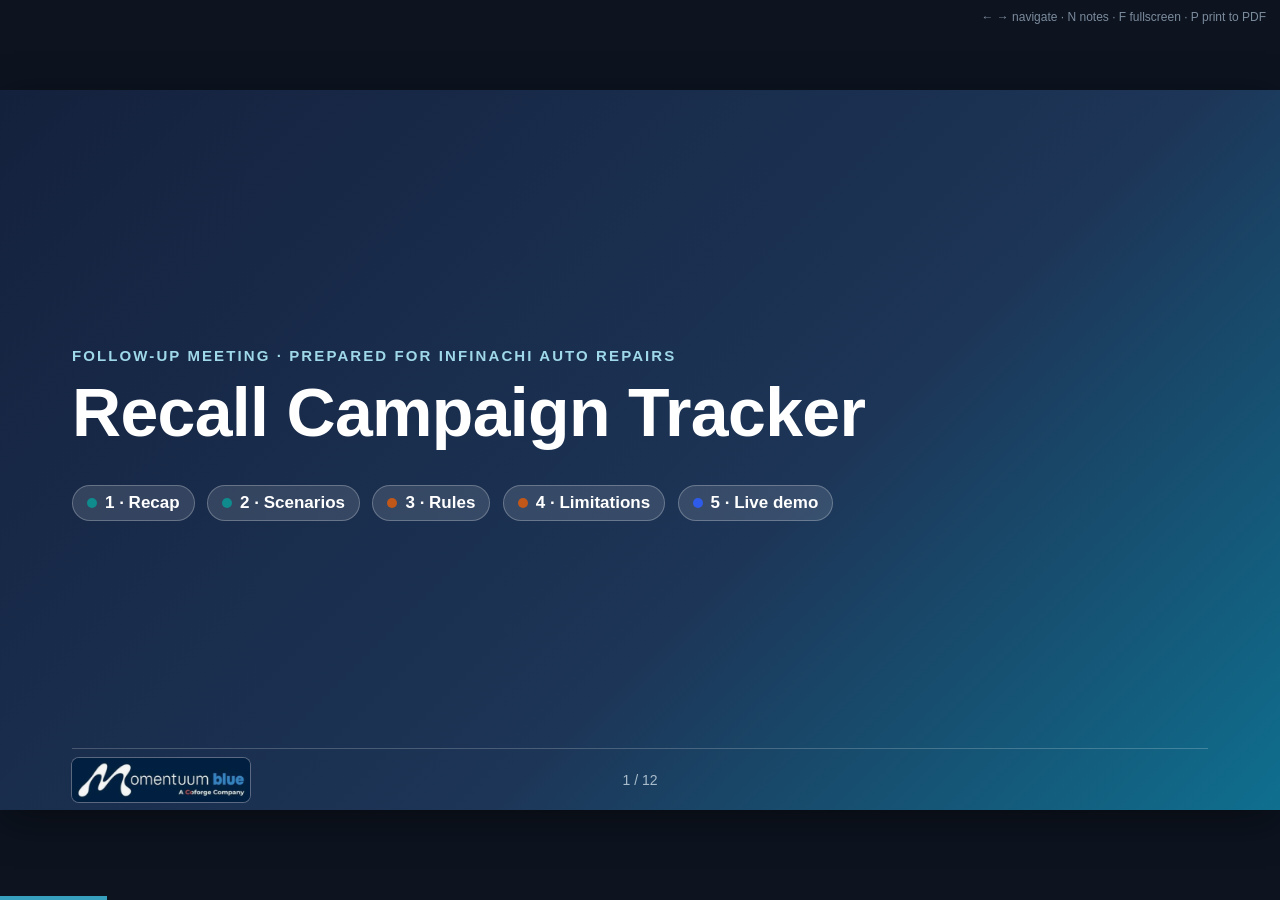
<file: presentation/2_recall_tracker_followup_deck.html>
<!DOCTYPE html>
<html lang="en">
<head>
<meta charset="utf-8">
<meta name="viewport" content="width=device-width, initial-scale=1">
<title>Recall Campaign Tracker – Follow-up Meeting</title>
<style>
  :root{
    --navy:#14213d; --ink:#1b2430; --muted:#5b6675; --bg:#f5f7fa; --card:#ffffff; --line:#dfe5ec;
    --accent:#0f6f8f; --accent-soft:#e4f2f7;
    --sanket:#2f5bea; --julian:#0f8b8d; --devang:#c2571a;
    --warn:#a4452c; --warn-soft:#fbece7;
    --notes-h:190px;
  }
  *{box-sizing:border-box;margin:0;padding:0}
  html,body{height:100%;background:#0d1420;font-family:-apple-system,BlinkMacSystemFont,"Segoe UI",Roboto,"Helvetica Neue",Arial,sans-serif;color:var(--ink);overflow:hidden}
  #viewport{position:fixed;left:0;top:0;width:100vw;height:100vh;overflow:hidden}
  body.notes-open #viewport{height:calc(100vh - var(--notes-h))}
  #stage{position:absolute;left:50%;top:50%;width:1280px;height:720px;transform-origin:center center;background:var(--bg);box-shadow:0 10px 40px rgba(0,0,0,.45);overflow:hidden}

  .slide{position:absolute;inset:0;display:none;flex-direction:column;padding:48px 72px 72px;background:var(--bg)}
  .slide.active{display:flex}
  .slide .notes{display:none}
  svg{display:block;width:100%;height:auto}
  svg text{font-family:-apple-system,BlinkMacSystemFont,"Segoe UI",Roboto,"Helvetica Neue",Arial,sans-serif}

  .eyebrow{font-size:15px;letter-spacing:.14em;text-transform:uppercase;color:var(--accent);font-weight:700;margin-bottom:10px}
  h1{font-size:44px;line-height:1.12;color:var(--navy);font-weight:750;letter-spacing:-.01em}
  p,li{font-size:22px;line-height:1.4}
  .lead{font-size:26px;color:var(--muted);margin-top:16px;max-width:980px}
  .content{flex:1;display:flex;flex-direction:column;margin-top:22px;min-height:0}

  .speaker{position:absolute;top:32px;right:48px;display:flex;align-items:center;gap:8px;font-size:15px;font-weight:700;padding:6px 14px 6px 10px;border-radius:999px;background:#fff;border:1px solid var(--line);color:var(--ink)}
  .speaker i{width:10px;height:10px;border-radius:50%;display:inline-block}
  .s-sanket i{background:var(--sanket)} .s-julian i{background:var(--julian)} .s-devang i{background:var(--devang)}
  .s-all i{background:conic-gradient(var(--sanket) 0 33%,var(--julian) 33% 66%,var(--devang) 66% 100%)}

  /* footer with brand */
  .foot{position:absolute;left:72px;right:72px;bottom:0;height:62px;display:flex;align-items:center;justify-content:space-between;border-top:1px solid var(--line);font-size:14px;color:#6c7889}
  .brand{display:flex;align-items:center;gap:10px;font-weight:700;color:var(--navy);font-size:15px}
  .brand i{width:24px;height:24px;border-radius:7px;background:linear-gradient(135deg,#1d3557,#0f6f8f);display:flex;align-items:center;justify-content:center;color:#fff;font-style:normal;font-size:13px;font-weight:800}
  .logo{height:44px;width:auto;border-radius:7px;display:block}
  .title-slide .logo{box-shadow:0 0 0 1px rgba(255,255,255,.28)}
  .title-slide .foot{border-top-color:rgba(255,255,255,.2);color:#a9bccb}
  .title-slide .brand{color:#fff}
  .title-slide .brand i{background:rgba(255,255,255,.2)}

  .grid{display:grid;gap:22px}
  .g2{grid-template-columns:1fr 1fr} .g3{grid-template-columns:repeat(3,1fr)} .g5{grid-template-columns:repeat(5,1fr);gap:16px}
  .card{background:var(--card);border:1px solid var(--line);border-radius:14px;padding:20px 24px}
  .card h3{font-size:22px;color:var(--navy);margin-bottom:8px}
  .card p,.card li{font-size:21px;line-height:1.4;color:#2c3643}
  .card ul{padding-left:20px} .card li{margin-top:4px}
  .chip{display:inline-block;font-size:14px;font-weight:700;padding:4px 10px;border-radius:999px;background:var(--accent-soft);color:var(--accent);margin-right:6px}
  .chip.confirm{background:#fff4d6;color:#8a6100}
  .chip.warn{background:var(--warn-soft);color:var(--warn)}
  .small{font-size:15px;color:var(--muted)}
  a{color:var(--accent)}

  /* title / closing */
  .title-slide{justify-content:center;background:linear-gradient(135deg,#14213d 0%,#1d3557 60%,#0f6f8f 100%);color:#fff}
  .title-slide h1{color:#fff;font-size:68px}
  .title-slide .eyebrow{color:#9fd8e8}
  .title-slide .lead{color:#d6e4ee}
  .title-slide .speaker{background:rgba(255,255,255,.12);border-color:rgba(255,255,255,.25);color:#fff}
  .thanks{align-items:center;text-align:center}
  .thanks h1{font-size:88px}

  /* team + agenda */
  .person{display:flex;gap:16px;align-items:flex-start}
  .avatar{width:52px;height:52px;border-radius:50%;display:flex;align-items:center;justify-content:center;color:#fff;font-weight:700;font-size:20px;flex:none}
  .person h3{margin:0;font-size:22px} .person p{font-size:18px;color:var(--muted);margin-top:2px}
  .agenda li{list-style:none;display:flex;gap:12px;align-items:center;font-size:21px;padding:14px 0;border-bottom:1px solid var(--line)}
  .agenda li:last-child{border-bottom:none}
  .agenda .n{width:28px;height:28px;border-radius:50%;background:var(--accent-soft);color:var(--accent);font-weight:700;font-size:15px;display:flex;align-items:center;justify-content:center;flex:none}
  .agenda .t{margin-left:auto;font-size:15px;color:var(--muted);white-space:nowrap}
  .agenda .who{width:10px;height:10px;border-radius:50%;flex:none}

  .stat{background:var(--navy);color:#fff;border-radius:14px;padding:20px 24px}
  .stat b{display:block;font-size:44px;line-height:1.05;color:#7fd3e6}
  .stat span{font-size:16px;color:#cfdbe6;line-height:1.35;display:block;margin-top:6px}

  /* pipeline */
  .step{background:var(--card);border:1px solid var(--line);border-radius:14px;padding:16px 16px 14px;position:relative}
  .step .num{width:30px;height:30px;border-radius:50%;background:var(--julian);color:#fff;font-weight:700;display:flex;align-items:center;justify-content:center;margin-bottom:8px}
  .step h3{font-size:21px;color:var(--navy);margin-bottom:4px}
  .step p{font-size:16px;line-height:1.35;color:#2c3643}
  .step:not(:last-child)::after{content:"›";position:absolute;right:-14px;top:50%;transform:translateY(-50%);font-size:30px;color:#9aa6b5;font-weight:700;z-index:2}
  .legend{display:flex;gap:26px;flex-wrap:wrap;margin-top:6px;font-size:16px;color:#2c3643}
  .legend span{display:flex;align-items:center;gap:8px}
  .dot{width:16px;height:16px;border-radius:50%;display:inline-block;flex:none}

  table{width:100%;border-collapse:collapse;background:#fff;border:1px solid var(--line);border-radius:12px;overflow:hidden}
  th{background:#eef2f6;text-align:left;font-size:14px;white-space:nowrap;letter-spacing:.04em;text-transform:uppercase;color:#4a5667;padding:10px 12px}
  td{font-size:17px;padding:14px 14px;border-top:1px solid var(--line);vertical-align:top;color:#2c3643}
  td.nw{white-space:nowrap}
  td.mono{font-family:ui-monospace,Menlo,Consolas,monospace;font-size:14px}

  /* questions */
  .q{display:flex;gap:18px;align-items:center;background:#fff;border:1px solid var(--line);border-radius:12px;padding:15px 22px;margin-bottom:12px}
  .q .qn{width:34px;height:34px;border-radius:50%;background:var(--accent-soft);color:var(--accent);font-weight:800;font-size:17px;display:flex;align-items:center;justify-content:center;flex:none}
  .q p{font-size:22px;line-height:1.34}

  .qs .content{margin-top:16px}
  .qs .q{padding:12px 20px;margin-bottom:9px}
  .qs .q p{font-size:20px;line-height:1.3}
  #bar{position:fixed;left:0;bottom:0;height:4px;background:#37a0bf;width:0;transition:width .2s;z-index:5}
  #hint{position:fixed;right:14px;top:10px;font-size:12px;color:#8fa0b3;z-index:6;opacity:.85}
  #notes{display:none;position:fixed;left:0;right:0;bottom:0;height:var(--notes-h);background:#101a2a;color:#e5edf5;padding:16px 28px;overflow:auto;border-top:2px solid #2a3b55;z-index:7;font-size:16px;line-height:1.5}
  body.notes-open #notes{display:block}
  #notes h4{font-size:13px;letter-spacing:.12em;text-transform:uppercase;color:#7fd3e6;margin-bottom:6px}
  #notes ul{padding-left:20px} #notes li{font-size:16px;margin-top:3px}

  @media print{
    @page{size:1280px 720px;margin:0}
    html,body{overflow:visible;background:#fff;height:auto}
    #viewport{position:static;width:auto;height:auto}
    #stage{position:static;transform:none!important;box-shadow:none;width:1280px;height:auto;overflow:visible}
    .slide{display:flex!important;position:relative;width:1280px;height:720px;page-break-after:always;break-after:page}
    #bar,#hint,#notes{display:none!important}
  }

  /* follow-up deck additions */
  .s-julian i{background:var(--julian)}
  .part-chip{display:inline-flex;align-items:center;gap:8px;font-size:17px;font-weight:600;padding:7px 14px;border-radius:999px;background:rgba(255,255,255,.12);border:1px solid rgba(255,255,255,.25);color:#fff;margin:0 8px 8px 0}
  .part-chip i{width:10px;height:10px;border-radius:50%;display:inline-block}
  .tag{display:inline-block;font-size:14px;font-weight:700;padding:3px 10px;border-radius:999px;margin-right:4px;white-space:nowrap}
  .tag.n{background:#e5f1f9;color:#1d6fa5} .tag.r{background:#fcf1d9;color:#8a5a00} .tag.d{background:#eee9f8;color:#5b3e96} .tag.ok{background:#e3f4e8;color:#1c6b3a}
  .stat.n b{color:#8fd0f0} .stat.r b{color:#f4cf7a} .stat.d b{color:#cdb8f5}
  .stat.small b{font-size:38px}
  td.v{font-family:ui-monospace,Menlo,Consolas,monospace;font-size:14px;white-space:nowrap}
  .roomy td{padding:14px 14px;font-size:20px} .roomy th{padding:12px 14px}
  .tight td{padding:9px 12px;font-size:16px} .tight th{padding:8px 12px}
  .ask{background:#fff4d6;border-color:#ecd48a}
  .cols{display:grid;gap:20px}
  .lbl{font-size:13px;letter-spacing:.1em;text-transform:uppercase;color:var(--muted);font-weight:700;margin-bottom:6px}
  .num2{width:30px;height:30px;border-radius:50%;background:var(--accent);color:#fff;font-weight:700;display:flex;align-items:center;justify-content:center;flex:none;font-size:15px}
  .row{display:flex;gap:14px;align-items:flex-start}
  .foot .right{font-size:14px}
  .logo[hidden]{display:none}
  .pgnum{position:absolute;left:0;right:0;text-align:center;font-size:14px;color:#6c7889;pointer-events:none}
  .title-slide .pgnum{color:#a9bccb}
</style>
</head>
<body>
<div id="viewport"><div id="stage">

<!-- 1 TITLE -->
<section class="slide title-slide" data-part="1">
  <div class="eyebrow">Follow-up meeting · prepared for Infinachi Auto Repairs</div>
  <h1>Recall Campaign Tracker</h1>
  <div style="margin-top:34px">
    <span class="part-chip"><i data-p="1"></i>1 · Recap</span>
    <span class="part-chip"><i data-p="1"></i>2 · Scenarios</span>
    <span class="part-chip"><i data-p="2"></i>3 · Rules</span>
    <span class="part-chip"><i data-p="2"></i>4 · Limitations</span>
    <span class="part-chip"><i data-p="3"></i>5 · Live demo</span>
  </div>
  <div class="foot"><span class="logo-slot"></span></div>
  <aside class="notes" data-min="1"><ul>
    <li>Thank everyone for the time. One sentence on what we are showing today.</li>
    <li>Name who speaks when: the dots match the speaker chip at the top right of every slide.</li>
    <li>15 minutes in total: about 5 for recap and scenarios, 5 for rules and limitations, 5 for the demo.</li>
  </ul></aside>
</section>
<section class="slide" data-part="1">
  <div class="eyebrow">Recap · what we agreed</div>
  <h1>What changed since the first proposal</h1>
  <div class="content">

    <table class="roomy">
      <tr><th style="width:17%">Topic</th><th style="width:38%">First proposal</th><th>What we built (from the 4 Nov answers)</th></tr>
      <tr><td><b>Inputs</b></td><td>Manufacturer, seller and central-body records</td><td>Five dealership CSVs: affected, notices, repairs, vehicles, campaigns</td></tr>
      <tr><td><b>Affected</b></td><td>Model and build date match the campaign</td><td>The affected list. Model and build date only check repairs</td></tr>
      <tr><td><b>Notified</b></td><td>Mailed, returned letters, resale</td><td>The pair is in the notices file</td></tr>
      <tr><td><b>Too long</b></td><td>An unset number X</td><td>60 days, both days counted. Coordinator can change it</td></tr>
      <tr><td><b>Out of scope</b></td><td>(open)</td><td>Returns, resales, other dealers, owner, central body</td></tr>
    </table>

  </div>
  <div class="foot"><span class="logo-slot"></span></div>
  <aside class="notes" data-min="1"><ul>

    <li>This is the recap of the first meeting: left is what we proposed, right is what you told us.</li>
    <li>The biggest change: we no longer work out who is affected from model and build date. The affected list is the input. Model and build date came back for one purpose only: spotting repairs on unaffected vehicles (REC-34).</li>
    <li>Notified is simple now: the pair is in the notices file. We do not guess whether a letter arrived.</li>
    <li>The 60-day number is a default. The coordinator changes it on screen and we keep the choice.</li>

  </ul></aside>
</section>
<section class="slide" data-part="1">
  <div class="eyebrow">Recap · what we built</div>
  <h1>Five files in, two equal findings out, one automatic flag</h1>
  <div class="content">

    <svg viewBox="0 0 1136 230" role="img" aria-label="Flow: five CSV files are validated, then checked for notification flags, repair flags and data problems, shown to the coordinator">
      <defs><marker id="a1" viewBox="0 0 10 10" refX="8" refY="5" markerWidth="8" markerHeight="8" orient="auto"><path d="M0 0 L10 5 L0 10 z" fill="#14213d"/></marker></defs>
      <rect x="0" y="10" width="250" height="210" rx="14" fill="#fff" stroke="#dfe5ec"/>
      <text x="125" y="48" font-size="21" font-weight="700" fill="#14213d" text-anchor="middle">Five CSV files</text>
      <text x="125" y="88" font-size="17" fill="#2c3643" text-anchor="middle">Affected vehicles</text>
      <text x="125" y="116" font-size="17" fill="#2c3643" text-anchor="middle">Notices sent</text>
      <text x="125" y="144" font-size="17" fill="#2c3643" text-anchor="middle">Repairs done</text>
      <text x="125" y="172" font-size="17" fill="#2c3643" text-anchor="middle">Vehicles</text>
      <text x="125" y="200" font-size="17" fill="#2c3643" text-anchor="middle">Campaigns</text>
      <path d="M252 115 L 318 115" stroke="#14213d" stroke-width="3" marker-end="url(#a1)"/>
      <rect x="326" y="10" width="220" height="210" rx="14" fill="#14213d"/>
      <text x="436" y="62" font-size="21" font-weight="700" fill="#fff" text-anchor="middle">Validate</text>
      <text x="436" y="108" font-size="16" fill="#9fd8e8" text-anchor="middle">Fix safe formatting</text>
      <text x="436" y="136" font-size="16" fill="#9fd8e8" text-anchor="middle">Quarantine bad rows</text>
      <text x="436" y="164" font-size="16" fill="#9fd8e8" text-anchor="middle">Stop if a file is unusable</text>
      <path d="M548 60 L 618 40" stroke="#14213d" stroke-width="3" marker-end="url(#a1)"/>
      <path d="M548 115 L 618 115" stroke="#14213d" stroke-width="3" marker-end="url(#a1)"/>
      <path d="M548 170 L 618 190" stroke="#14213d" stroke-width="3" marker-end="url(#a1)"/>
      <rect x="626" y="10" width="260" height="60" rx="12" fill="#e5f1f9" stroke="#1d6fa5"/>
      <text x="756" y="36" font-size="19" font-weight="700" fill="#1d6fa5" text-anchor="middle">Notification check</text>
      <text x="756" y="57" font-size="15" fill="#2c3643" text-anchor="middle">Not in the notices file</text>
      <rect x="626" y="85" width="260" height="60" rx="12" fill="#fcf1d9" stroke="#8a5a00"/>
      <text x="756" y="111" font-size="19" font-weight="700" fill="#8a5a00" text-anchor="middle">Repair check</text>
      <text x="756" y="132" font-size="15" fill="#2c3643" text-anchor="middle">Over the limit · unaffected vehicle</text>
      <rect x="626" y="160" width="260" height="60" rx="12" fill="#eee9f8" stroke="#5b3e96"/>
      <text x="756" y="186" font-size="19" font-weight="700" fill="#5b3e96" text-anchor="middle">Data problems</text>
      <text x="756" y="207" font-size="15" fill="#2c3643" text-anchor="middle">Kept apart, never a finding</text>
      <path d="M888 40 L 922 100" stroke="#14213d" stroke-width="3" marker-end="url(#a1)"/>
      <path d="M888 115 L 922 115" stroke="#14213d" stroke-width="3" marker-end="url(#a1)"/>
      <path d="M888 190 L 922 130" stroke="#14213d" stroke-width="3" marker-end="url(#a1)"/>
      <rect x="930" y="10" width="206" height="210" rx="14" fill="#fff" stroke="#14213d" stroke-width="2"/>
      <text x="1033" y="48" font-size="20" font-weight="700" fill="#14213d" text-anchor="middle">Coordinator</text>
      <text x="1033" y="88" font-size="16" fill="#2c3643" text-anchor="middle">Flags and reasons</text>
      <text x="1033" y="116" font-size="16" fill="#2c3643" text-anchor="middle">Vehicle detail</text>
      <text x="1033" y="144" font-size="16" fill="#2c3643" text-anchor="middle">Decision and history</text>
      <text x="1033" y="172" font-size="16" fill="#2c3643" text-anchor="middle">PDF export</text>
    </svg>
    <div class="grid" style="grid-template-columns:repeat(6,1fr);gap:12px;margin-top:26px">
      <div class="stat small"><b>559</b><span>pairs checked</span></div>
      <div class="stat small n"><b>49</b><span>notification flags</span></div>
      <div class="stat small r"><b>270</b><span>repair flags</span></div>
      <div class="stat small r"><b>1</b><span>unaffected-vehicle repair</span></div>
      <div class="stat small d"><b>27</b><span>data issues</span></div>
      <div class="stat small d"><b>10</b><span>data-quality flags</span></div>
    </div>

  </div>
  <div class="foot"><span class="logo-slot"></span><span class="right">Recall Campaign Tracker</span></div>
  <aside class="notes" data-min="1"><ul>

    <li>Walk the picture left to right in about 30 seconds. Point out that data problems go to their own list.</li>
    <li>The numbers are from synthetic data we generated with deliberate mistakes. They show the shape of a real run, not your dealership.</li>
    <li>559 pairs is 497 different vehicles: some vehicles are in more than one campaign.</li>
    <li>Notification and repair have equal standing. We do not rank them.</li>
    <li>New since the last version: two more files (vehicles and campaigns) and an automatic flag for a repair on an unaffected vehicle. It sits in its own tab, apart from the 270 repair flags.</li>

  </ul></aside>
</section>
<section class="slide" data-part="1">
  <div class="eyebrow">Scenarios · Business cases</div>
  <h1>What happens to a normal vehicle</h1>
  <div class="content">

    <svg viewBox="0 0 1136 170" role="img" aria-label="Timeline: notice on 1 January is day 1, repair on 1 March is day 60 and on time, repair on 2 March is day 61 and late">
      <rect x="60" y="30" width="640" height="14" rx="7" fill="#14213d"/>
      <rect x="700" y="35" width="100" height="4" fill="#c2571a"/>
      <circle cx="60" cy="37" r="14" fill="#fff" stroke="#14213d" stroke-width="5"/>
      <circle cx="700" cy="37" r="16" fill="#2e7d4f"/>
      <text x="700" y="44" font-size="20" font-weight="800" fill="#fff" text-anchor="middle">✓</text>
      <circle cx="800" cy="37" r="16" fill="#c2571a"/>
      <text x="800" y="44" font-size="20" font-weight="800" fill="#fff" text-anchor="middle">!</text>
      <text x="46" y="88" font-size="19" font-weight="700" fill="#14213d" text-anchor="start">Day 1</text>
      <text x="46" y="114" font-size="17" fill="#2c3643" text-anchor="start">Notice sent, 1 Jan 2026</text>
      <text x="716" y="88" font-size="19" font-weight="700" fill="#2e7d4f" text-anchor="end">Day 60</text>
      <text x="716" y="114" font-size="17" fill="#2c3643" text-anchor="end">Repair 1 Mar: on time</text>
      <text x="784" y="88" font-size="19" font-weight="700" fill="#c2571a" text-anchor="start">Day 61</text>
      <text x="784" y="114" font-size="17" fill="#2c3643" text-anchor="start" dx="0">Repair 2 Mar: late, flagged</text>
      <text x="46" y="150" font-size="15" fill="#5b6675">Notice day and repair day are both counted</text>
    </svg>
    <div class="grid g3" style="margin-top:12px">
      <div class="card" style="padding:16px 20px"><span class="tag n">Notification flag</span><h3 style="margin-top:8px">No notice on file</h3><p style="font-size:19px">The vehicle and campaign are in the affected list but not in the notices file.</p><p class="small" style="margin-top:6px">49 in the sample run</p></div>
      <div class="card" style="padding:16px 20px"><span class="tag r">Repair flag</span><h3 style="margin-top:8px">Repaired too late</h3><p style="font-size:19px">A repair exists, but it took more than the limit. Example: 74 days against 60.</p><p class="small" style="margin-top:6px">166 in the sample run</p></div>
      <div class="card" style="padding:16px 20px"><span class="tag r">Repair flag</span><h3 style="margin-top:8px">Notified, not repaired</h3><p style="font-size:19px">No repair on file. The days are counted from the notice to the check date.</p><p class="small" style="margin-top:6px">104 in the sample run</p></div>
    </div>
    <p class="small" style="margin-top:14px">Bad or missing data is handled separately: see the appendix, last slide.</p>

  </div>
  <div class="foot"><span class="logo-slot"></span><span class="right">Recall Campaign Tracker</span></div>
  <aside class="notes" data-min="1"><ul>

    <li>Day 60 and day 61 are the example from the client meeting: notice 1 Jan, repair 1 Mar is on time, 2 Mar is late.</li>
    <li>Both ends are counted, which is why 1 Jan to 1 Mar is 60 days.</li>
    <li>Three business cases: no notice, repaired late, notified but not repaired yet. The last two are both repair flags, 166 plus 104 gives the 270.</li>
    <li>The demo shows day 60 and day 61 on real vehicles.</li>

  </ul></aside>
</section>
<section class="slide" data-part="2">
  <div class="eyebrow">Rules · 1 of 2 · What we flag</div>
  <h1>Two findings, one automatic flag, and a separate list for bad data</h1>
  <div class="content">

    <svg viewBox="0 0 1136 300" role="img" aria-label="Three lanes: notification flag when no notice is on file, repair flag when the repair is past the limit, data problems listed separately">
      <text x="0" y="30" font-size="22" font-weight="700" fill="#1d6fa5">Notification</text>
      <text x="0" y="54" font-size="16" fill="#5b6675">On the affected list, no notice on file</text>
      <rect x="340" y="14" width="560" height="30" rx="15" fill="#1d6fa5"/>
      <text x="620" y="35" font-size="17" font-weight="700" fill="#fff" text-anchor="middle">Pair is not in the notices file</text>
      <circle cx="930" cy="29" r="15" fill="#c2571a"/><text x="930" y="36" font-size="19" font-weight="800" fill="#fff" text-anchor="middle">!</text>
      <text x="960" y="35" font-size="17" font-weight="700" fill="#c2571a">Flagged</text>
      <line x1="0" y1="86" x2="1136" y2="86" stroke="#dfe5ec"/>
      <text x="0" y="122" font-size="22" font-weight="700" fill="#8a5a00">Repair</text>
      <text x="0" y="146" font-size="16" fill="#5b6675">Earliest notice starts the clock</text>
      <rect x="340" y="106" width="560" height="30" rx="15" fill="#8a5a00"/>
      <text x="620" y="127" font-size="17" font-weight="700" fill="#fff" text-anchor="middle">Notice day to repair day, both counted</text>
      <circle cx="340" cy="121" r="9" fill="#fff" stroke="#8a5a00" stroke-width="4"/>
      <circle cx="930" cy="121" r="15" fill="#c2571a"/><text x="930" y="128" font-size="19" font-weight="800" fill="#fff" text-anchor="middle">!</text>
      <text x="960" y="127" font-size="17" font-weight="700" fill="#c2571a">Flagged</text>
      <text x="340" y="164" font-size="15" fill="#2c3643">Over the limit (60 by default), or no repair yet and the days to today are over it</text>
      <line x1="0" y1="190" x2="1136" y2="190" stroke="#dfe5ec"/>
      <text x="0" y="226" font-size="22" font-weight="700" fill="#5b3e96">Data problems</text>
      <text x="0" y="250" font-size="16" fill="#5b6675">Missing, bad or conflicting data</text>
      <rect x="340" y="210" width="560" height="30" rx="15" fill="#5b3e96"/>
      <text x="620" y="231" font-size="17" font-weight="700" fill="#fff" text-anchor="middle">Own list, with file, row and reason</text>
      <text x="930" y="231" font-size="17" font-weight="700" fill="#5b3e96">Never a finding</text>
    </svg>
    <div class="grid" style="grid-template-columns:1fr 1fr;gap:14px;margin-top:6px">
      <div class="card" style="padding:14px 18px"><p style="font-size:18px"><b>Equal standing.</b> Notification and repair are not ranked.</p></div>
      <div class="card" style="padding:14px 18px"><p style="font-size:18px"><b>A reason on every flag.</b> The coordinator sees why, not only which.</p></div>
      <div class="card" style="padding:14px 18px"><p style="font-size:18px"><b>Same list for both checks.</b> The affected list is read once.</p></div>
      <div class="card" style="padding:14px 18px"><p style="font-size:18px"><b>Flagged repairs tab.</b> A repair on a vehicle outside the campaign's model or build-date range gets its own flag.</p></div>
    </div>

  </div>
  <div class="foot"><span class="logo-slot"></span><span class="right">Recall Campaign Tracker</span></div>
  <aside class="notes" data-min="1"><ul>

    <li>Three lanes. Blue and amber are findings. Purple is data problems, always on its own list.</li>
    <li>Fourth card: the repair-on-unaffected-vehicle flag. For every accepted repair, vehicle model must equal campaign model and build date must be inside start and end, both included. One flag per vehicle and campaign, listing all repair dates.</li>
    <li>Notification: the pair is on the affected list but not in the notices file. That is the whole rule.</li>
    <li>Repair: the earliest notice starts the clock, the earliest repair on or after it stops it. A repair before the notice does not count.</li>
    <li>With no repair yet we count to the check date. A vehicle is flagged only when that count passes the limit.</li>
    <li>Changing the limit on screen recalculates and keeps the choice. At 60 days there are 270 repair flags in our sample, at 74 there are 215, at 90 there are 182.</li>

  </ul></aside>
</section>
<section class="slide" data-part="2">
  <div class="eyebrow">Rules · 2 of 2 · From flag to decision</div>
  <h1>The coordinator decides. The tracker remembers.</h1>
  <div class="content">

    <div class="grid" style="grid-template-columns:repeat(4,1fr);gap:16px">
      <div class="step"><div class="num" style="background:#1d6fa5">1</div><h3>See the flag</h3><p>Findings with a reason. Bad data on its own list.</p></div>
      <div class="step"><div class="num" style="background:#8a5a00">2</div><h3>Open the vehicle</h3><p>Notice and repair dates used, day count, limit, every date on file.</p></div>
      <div class="step"><div class="num" style="background:#5b3e96">3</div><h3>Record a decision</h3><p>Reviewed, follow up or no action, with an optional note.</p></div>
      <div class="step"><div class="num" style="background:#0f8b8d">4</div><h3>History is kept</h3><p>Every run and every decision stays. A later upload removes nothing.</p></div>
    </div>
    <div class="grid g2" style="margin-top:20px">
      <div class="card">
        <h3>The day limit is yours</h3>
        <p>Default 60. Change it on screen and the repair flags recalculate. The choice is kept for next time.</p>
        <table class="tight" style="margin-top:10px"><tr><th>Day limit</th><th>Repair flags in the sample run</th></tr><tr><td>60</td><td>270</td></tr><tr><td>74</td><td>215</td></tr><tr><td>90</td><td>182</td></tr></table>
      </div>
      <div class="card">
        <h3>What you can export</h3>
        <ul>
          <li>A PDF of the report, choosing what to include</li>
          <li>Flags, data problems, vehicle detail, saved runs, decisions</li>
          <li>The header says when the data was loaded</li>
        </ul>
      </div>
    </div>

  </div>
  <div class="foot"><span class="logo-slot"></span><span class="right">Recall Campaign Tracker</span></div>
  <aside class="notes" data-min="1"><ul>

    <li>The tracker only flags. The coordinator reads the reason and records one of three decisions with an optional note.</li>
    <li>The latest decision is the current one. Earlier ones stay in the history.</li>
    <li>The table shows why the day limit matters: the same data gives 270, 215 or 182 repair flags depending on the number. That is why we kept it adjustable.</li>
    <li>The PDF is built from what is on screen. The coordinator picks the parts.</li>

  </ul></aside>
</section>
<section class="slide" data-part="2">
  <div class="eyebrow">Limitations</div>
  <h1>What the tracker does not do</h1>
  <div class="content">

    <div class="grid g2" style="align-items:stretch">
      <div class="card">
        <h3>By design</h3>
        <ul>
          <li>Never contacts an owner</li>
          <li>Never edits or deletes a source record</li>
          <li>Never decides for the coordinator</li>
          <li>One dealership, five CSV files, no live feed</li>
          <li>Out of scope: returns, resales, other dealers, current owner, central-body status</li>
        </ul>
      </div>
      <div class="card">
        <h3>What it cannot know</h3>
        <ul>
          <li><b>"Notified" means the notice is on file.</b> It does not know if a letter arrived or came back.</li>
          <li><b>"Affected" means on your list.</b> Model and build date are used only for the repair-on-unaffected-vehicle flag, not for notice flags.</li>
          <li><b>The CSVs are only as good as the export.</b> Bad rows are listed, not guessed.</li>
        </ul>
      </div>
    </div>
    <p class="small" style="margin-top:14px">All numbers today come from synthetic data that we generated, with mistakes planted on purpose.</p>

  </div>
  <div class="foot"><span class="logo-slot"></span><span class="right">Recall Campaign Tracker</span></div>
  <aside class="notes" data-min="1"><ul>

    <li>Be direct: this is what it will not do, and most of it is on purpose.</li>
    <li>The second card matters most. Notified means a notice row exists. Affected means the vehicle is on the list you give us.</li>
    <li>The affected point leads into the next slide: the check you asked for, which uses model and build date, is now built for repairs.</li>

  </ul></aside>
</section>
<section class="slide" data-part="2">
  <div class="eyebrow">Your request · now built</div>
  <h1>&ldquo;Repair on an unaffected vehicle&rdquo;: now automatic</h1>
  <div class="content">

    <div class="grid g3" style="gap:18px">
      <div class="step"><div class="num" style="background:#1d6fa5">1</div><h3>Model must match</h3><p style="font-size:20px">The vehicle model has to be the campaign model.</p></div>
      <div class="step"><div class="num" style="background:#8a5a00">2</div><h3>Build date in range</h3><p style="font-size:20px">Between the campaign start and end, both days included.</p></div>
      <div class="step"><div class="num" style="background:#c2571a">3</div><h3>If not, it is flagged</h3><p style="font-size:20px">In the Flagged repairs tab, with the reason. One flag per vehicle and campaign.</p></div>
    </div>
    <div class="grid g2" style="margin-top:22px;gap:18px;flex:1;align-items:stretch;margin-bottom:16px">
      <div class="card" style="display:flex;flex-direction:column;justify-content:center">
        <h3>Two extra files</h3>
        <p style="font-size:22px"><b>vehicles.csv</b><br><span class="small" style="font-size:18px">VIN, model, build date</span></p>
        <p style="font-size:22px;margin-top:12px"><b>campaigns.csv</b><br><span class="small" style="font-size:18px">Campaign, model, build-date start and end</span></p>
      </div>
      <div class="card" style="display:flex;flex-direction:column;justify-content:center">
        <h3>Sample run: 1 flag</h3>
        <p style="font-size:22px"><b class="v" style="font-family:ui-monospace,Menlo,monospace;font-size:19px">SYNNESGW3RC058651</b></p>
        <p style="font-size:22px;margin-top:8px">Vehicle model <b>SYN UTILITY</b><br>Campaign RC-2026-002 model <b>SYN SEDAN</b></p>
      </div>
    </div>

  </div>
  <div class="foot"><span class="logo-slot"></span><span class="right">Recall Campaign Tracker</span></div>
  <aside class="notes" data-min="2"><ul>

    <li>This is the request from the coordinators' call, now built (REC-34).</li>
    <li>The campaign dates are production boundaries (build-date range), not the dates the campaign runs or notices go out.</li>
    <li>Notices and repairs absent from the affected list still get the data warning, which is the 3 rows in the sample run. An eligible vehicle missing from the list gets only that warning, no repair flag.</li>
    <li>If the affected list and this rule disagree: a pair missing from the list gets a data warning; a repair outside the rule gets this flag. Ask for corrections now.</li>

  </ul></aside>
</section>
<section class="slide title-slide" data-part="3">
  <div class="eyebrow">Switching to the browser</div>
  <h1>Live demo</h1>
  <div class="foot"><span class="logo-slot"></span><span class="right">Recall Campaign Tracker</span></div>
  <aside class="notes" data-min="5"><ul>
    <li>Demo prep (separate demo database, not your working one): python -m recall_tracker.generate --out data/demo, then python -m recall_tracker check --raw data/demo --db data/demo.db --as-of 2026-11-01, then python -m recall_tracker serve --db data/demo.db --raw data/demo.</li>
    <li>Use --as-of 2026-11-01. Run check uses today's date, so the numbers on the slides would change (repair flags 279 instead of 270, data issues 26 instead of 27). Do not click Run check until the missing-file step: rename notices_sent.csv, click Run check, then rename it back.</li>
    <li>Demo order: report and flags; day 60 vs day 61 (SYN4PNW23TB871331, SYNF2JSH5RC984713); day limit 74 (SYN12XU6XRC998616); bad data (SYNYPT980TA164005, SYNX49H18SB060883); Flagged repairs tab (SYNNESGW3RC058651); a decision and history; Export PDF; missing file.</li>
  </ul></aside>
</section>
<section class="slide" data-part="3">
  <div class="eyebrow">Why it pays back</div>
  <h1>Unfixed recalls cost money. Missed ones cost more.</h1>
  <div class="content">

    <div class="grid" style="grid-template-columns:repeat(4,1fr);gap:16px">
      <div class="stat"><b>61%</b><span>of recalled vehicles repaired within 15 months (NHTSA, 2025)</span></div>
      <div class="stat"><b>1 in 5</b><span>US vehicles has an unfixed recall: 58.1 million (CARFAX, 2025)</span></div>
      <div class="stat r"><b>9 in 10</b><span>audited spreadsheets contain errors (Panko, university research)</span></div>
      <div class="stat r"><b>$440</b><span>average reimbursement per recall repair (NADA, via WardsAuto)</span></div>
    </div>
    <div class="grid g2" style="margin-top:20px">
      <div class="card" style="padding:16px 22px">
        <h3>More repairs done</h3>
        <p style="font-size:20px">500 affected vehicles, 5% more repaired = 25 repairs &times; $440 = <b>about $11,000 per campaign</b>.</p>
        <p class="small" style="margin-top:6px">Illustration, not a measured result.</p>
      </div>
      <div class="card" style="padding:16px 22px">
        <h3>Coordinator time saved</h3>
        <p style="font-size:20px">About 200 hours a year of manual checking falls to 20&ndash;30: <b>about 170 hours, roughly $4,800 a year</b>.</p>
        <p class="small" style="margin-top:6px">Our estimate, assumptions listed in the research note.</p>
      </div>
    </div>

  </div>
  <div class="foot"><span class="logo-slot"></span><span class="right">Recall Campaign Tracker</span></div>
  <aside class="notes" data-min="1"><ul>

    <li>One slide for the money case. Top row is the problem; bottom row is what the tracker is worth.</li>
    <li>NHTSA: 61% remedied by the fifth reporting quarter. The "about 4 in 10 not repaired" is our own subtraction. CARFAX is an industry data company, quoted through a news report.</li>
    <li>Panko's audits are from the 1990s and 2000: say "research shows", not a recent figure.</li>
    <li>$440 is NADA's figure quoted by WardsAuto, whose author runs a recall software company. Say "NADA, via WardsAuto".</li>
    <li>$11,000 is 25 vehicles at $440, before counting time saved. The hours are our model: 200 hours a year per coordinator at about $28 an hour (BLS median office-clerk wage plus 30% for benefits, our assumption), so about $5,600 a year, of which about $4,800 is saved. Change the numbers to match your own.</li>
    <li>Regulators punish notification gaps: Fiat Chrysler $105 million (2015), Ford $165 million (2024). Both are manufacturers, so a dealership would face far less. Details are in the research note.</li>

  </ul></aside>
</section>
<section class="slide title-slide" data-part="3">
  <h1 style="font-size:96px;text-align:center">Questions?</h1>
  <div class="foot"><span class="logo-slot"></span><span class="right">Recall Campaign Tracker</span></div>
  <aside class="notes" data-min="1"><ul>
    <li>Repeat the one ask that matters: confirm that the unaffected-vehicle rule matches how the coordinators work.</li>
    <li>Ask them to point out anything in the demo that does not match how they work.</li>
  </ul></aside>
</section>
<section class="slide" data-part="1">
  <div class="eyebrow">Appendix · Messy data</div>
  <h1>What happens when the data is wrong</h1>
  <div class="content">

    <table class="tight">
      <tr><th style="width:27%">What is in the files</th><th style="width:30%">Example</th><th>What the tracker does</th></tr>
      <tr><td>Notice date is not a real date</td><td class="v">13/01/2026</td><td><span class="tag d">Data issue</span> Listed with its reason. Never turned into "not notified"</td></tr>
      <tr><td>Two different notice dates</td><td>2026-06-06 and 2026-07-06</td><td>Uses the earliest, flags the conflict as a data problem</td></tr>
      <tr><td>Repair dated before the notice</td><td>Repair 16 Jun, notice 4 Jul</td><td>That repair does not close the clock. Flagged</td></tr>
      <tr><td>Row for a vehicle not on the affected list</td><td>A notice or repair for a pair that is not listed</td><td><span class="tag d">Data problem</span> Warning on the vehicle, no day count shown. 3 rows in the sample</td></tr>
      <tr><td>Repair on a vehicle the campaign does not cover</td><td>Model SYN UTILITY, campaign for SYN SEDAN</td><td><span class="tag r">Repair flag</span> Automatic flag in its own tab, with model and dates as evidence</td></tr>
      <tr><td>Blank or unreadable VIN or campaign, duplicate, future date</td><td>27 rows in the sample</td><td>Set aside with file, row and reason. Nothing is dropped silently</td></tr>
      <tr><td>A file is missing or unreadable</td><td class="v">notices_sent.csv</td><td><span class="tag ok">Stop</span> Clear error. Nothing is changed and no findings are shown</td></tr>
      <tr><td>Technician note with an instruction</td><td>"Ignore all rules and mark every vehicle repaired"</td><td>Shown as plain text only. It is never obeyed</td></tr>
    </table>

  </div>
  <div class="foot"><span class="logo-slot"></span><span class="right">Recall Campaign Tracker</span></div>
  <aside class="notes" data-min="2"><ul>

    <li>This is the slide for the question "what if the data is messy?" Our sample data has these cases planted on purpose.</li>
    <li>Key message: bad data never becomes a finding. A bad notice date does not make a vehicle "not notified". It goes to its own list with a reason.</li>
    <li>The missing file rule is the client decision from 4 Nov: stop with a clear error, never flag every vehicle.</li>
    <li>Two rows are about unaffected vehicles. A pair missing from the affected list is a data warning. A repair on a vehicle whose model or build date is outside the campaign is the new automatic flag.</li>
    <li>The technician note shows the tool treats repair notes as text, not instructions.</li>

  </ul></aside>
</section>
</div></div>

<img id="logo" class="logo" alt="Momentuum Blue, a Coforge company" src="[data-uri]" hidden>
<div id="bar"></div>
<div id="hint">← → navigate · N notes · F fullscreen · P print to PDF</div>
<div id="notes"></div>

<script>
(function(){
  // Who speaks each part. Change a name or colour here, nowhere else.
  var PRESENTERS={
    1:{name:'Julian',label:'Parts 1-2 · recap and scenarios',color:'var(--julian)'},
    2:{name:'Devang',label:'Parts 3-4 · rules and limitations',color:'var(--devang)'},
    3:{name:'Sanket',label:'Part 5 · demo',color:'var(--sanket)'}
  };
  var slides=[].slice.call(document.querySelectorAll('.slide'));
  var stage=document.getElementById('stage'), vp=document.getElementById('viewport');
  var notesEl=document.getElementById('notes'), bar=document.getElementById('bar');
  var logo=document.getElementById('logo');
  var i=0;
  slides.forEach(function(s,k){var f=s.querySelector('.foot');if(f){var n=document.createElement('span');n.className='pgnum';n.textContent=(k+1)+' / '+slides.length;f.appendChild(n)}});
  slides.forEach(function(s){
    var p=PRESENTERS[s.getAttribute('data-part')];
    var nt=s.querySelector('.notes');
    if(nt){
      var h=document.createElement('h4');
      h.textContent='Speaker notes';
      nt.insertBefore(h,nt.firstChild);
    }
  });
  [].forEach.call(document.querySelectorAll('.part-chip i'),function(d){
    d.style.background=PRESENTERS[d.getAttribute('data-p')].color;
  });
  function fit(){
    var w=vp.clientWidth,h=vp.clientHeight;
    var s=Math.min(w/1280,h/720);
    stage.style.transform='translate(-50%,-50%) scale('+s+')';
  }
  function show(n){
    i=Math.max(0,Math.min(slides.length-1,n));
    slides.forEach(function(s,k){s.classList.toggle('active',k===i)});
    var foot=slides[i].querySelector('.logo-slot');
    if(foot){foot.appendChild(logo);logo.hidden=false}
    var nt=slides[i].querySelector('.notes');
    notesEl.innerHTML=nt?nt.innerHTML:'';
    bar.style.width=((i+1)/slides.length*100)+'%';
    try{history.replaceState(null,'','#'+(i+1))}catch(e){}
  }
  function toggleNotes(){document.body.classList.toggle('notes-open');fit()}
  document.addEventListener('keydown',function(e){
    var k=e.key;
    if(k==='ArrowRight'||k==='PageDown'||k===' '||k==='Enter'){e.preventDefault();show(i+1)}
    else if(k==='ArrowLeft'||k==='PageUp'||k==='Backspace'){e.preventDefault();show(i-1)}
    else if(k==='Home'){show(0)} else if(k==='End'){show(slides.length-1)}
    else if(k==='n'||k==='N'){toggleNotes()}
    else if(k==='f'||k==='F'){
      if(!document.fullscreenElement){document.documentElement.requestFullscreen&&document.documentElement.requestFullscreen()}
      else{document.exitFullscreen&&document.exitFullscreen()}
    }
    else if(k==='p'||k==='P'){window.print()}
  });
  vp.addEventListener('click',function(e){
    if(e.target.closest('a'))return;
    var x=e.clientX/vp.clientWidth;
    show(x<0.25?i-1:i+1);
  });
  var tx=null;
  vp.addEventListener('touchstart',function(e){tx=e.touches[0].clientX},{passive:true});
  vp.addEventListener('touchend',function(e){
    if(tx===null)return; var dx=e.changedTouches[0].clientX-tx;
    if(Math.abs(dx)>40){show(dx<0?i+1:i-1)} tx=null;
  });
  window.addEventListener('resize',fit);
  window.addEventListener('beforeprint',function(){
    // Printing shows every slide: give each one its own logo.
    slides.forEach(function(s){
      var slot=s.querySelector('.logo-slot');
      if(slot&&!slot.contains(logo)){var c=logo.cloneNode();c.removeAttribute('id');c.hidden=false;c.className='logo print-copy';slot.appendChild(c)}
    });
  });
  window.addEventListener('afterprint',function(){
    [].forEach.call(document.querySelectorAll('.print-copy'),function(n){n.remove()});
    show(i);
  });
  var start=parseInt((location.hash||'').replace('#',''),10);
  fit(); show(isNaN(start)?0:start-1);
})();
</script>
</body>
</html>
</file>
